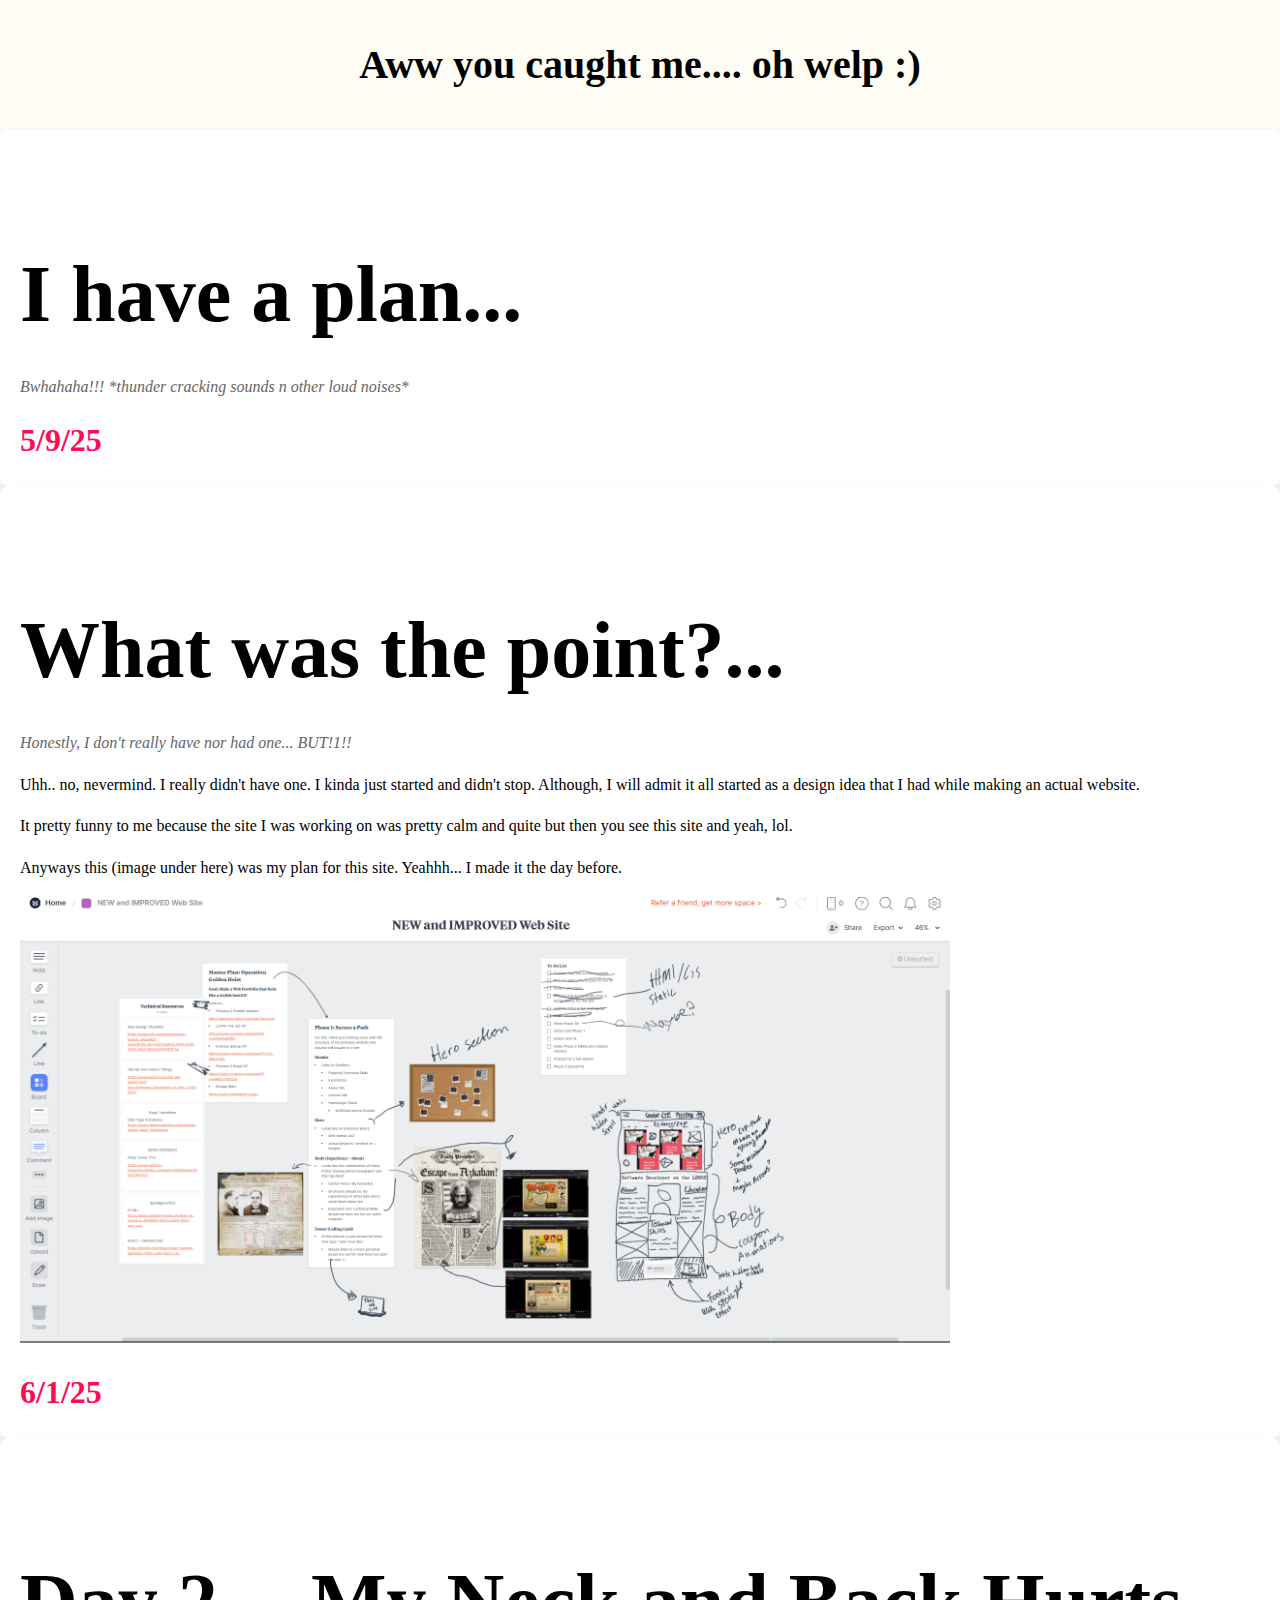
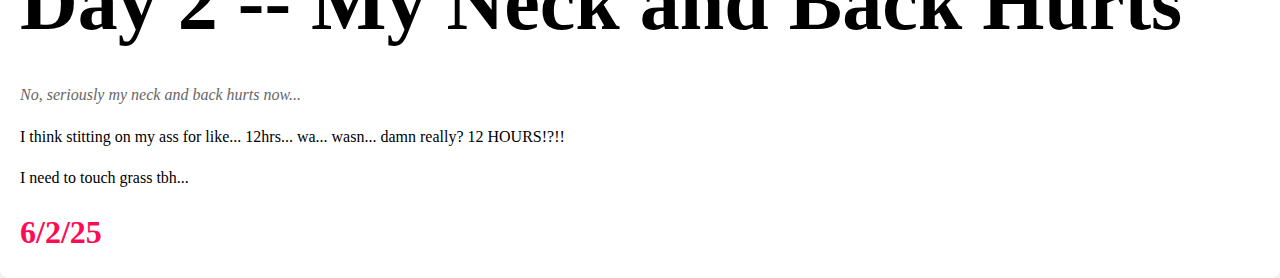
<file: BehindTheSceens.html>
<!DOCTYPE html>
<html lang="en">

<head>
    <meta charset="UTF-8">
    <meta name="viewport" content="width=device-width, initial-scale=1.0">

    <link rel="stylesheet" href="CSS/personalStyle.css">
    <link href="https://fonts.cdnfonts.com/css/earwig-factory" rel="stylesheet">
    <!-- important imports -->

    <title>The One Stop Studio | Home Page</title>
</head>

<body>
    <div class="review-container" id="review-container">
        <h2>Aww you caught me.... oh welp :)</h2>
         <div class="review-grid">
            <div class="review-item">
                <h3>I have a plan...</h3>
                <p class="description">
                   Bwhahaha!!! *thunder cracking sounds n other loud noises*
                </p>
                <span class="rating">5/9/25</span>
            </div>
        </div>
        <div class="review-grid">
            <div class="review-item">
                <h3>What was the point?...</h3>
                <p class="description">
                    Honestly, I don't really have nor had one... BUT!1!!
                </p>
                <p> Uhh.. no, nevermind. I really didn't have one. I kinda just started and didn't stop.
                    Although, I will admit it all started as a design idea that I had while making an actual website.
                </p>
                <p>It pretty funny to me because the site I was working on was pretty calm and quite but then you see
                    this site and yeah, lol.</p>
                <p> Anyways this (image under here) was my plan for this site. Yeahhh... I made it the day before. </p>
                <p><img src="Assets/getTheCameraAway/insane.png" alt="uhh.."></p>
                <span class="rating">6/1/25</span>
            </div>
        </div>
        <div class="review-grid">
            <div class="review-item">
                <h3>Day 2 -- My Neck and Back Hurts</h3>
                <p class="description">
                    No, seriously my neck and back hurts now...
                </p>
                <p> I think stitting on my ass for like... 12hrs... wa... wasn... damn really? 12 HOURS!?!!</p>
                <p>I need to touch grass tbh...</p>
                <span class="rating">6/2/25</span>
            </div>
        </div>
    </div>
</body>

</html>
</file>
<file: CSS/personalStyle.css>
* {
    box-sizing: border-box
}

body {
    font-family: 'Georgia', serif;
    margin: 0;
    background-color: #FEFCF3;
    color: #000000;
    line-height: 1.6;

    margin: 0;
    min-height: 100vh;
    display: grid;
    place-content: center;
}

review-container {
    padding: 20px;
}

.review-container h2 {
    font-family: 'Earwig Factory';
    font-size: 2.5em;
    text-align: center;
}

.review-grid {
    display: grid;
    grid-template-columns: repeat(auto-fit, minmax(300px, 1fr));
    gap: 30px;
}

.review-item {
    background-color: #fff;
    padding: 20px;
    border-radius: 8px;
    box-shadow: 0 4px 8px rgba(0, 0, 0, 0.1);
    transition: transform 0.3s ease, box-shadow 0.3s ease;
}

.review-item:hover {
    transform: translateY(-5px);
    box-shadow: 0 6px 12px rgba(0, 0, 0, 0.15);
}

.review-item h3 {
    font-family: 'Earwig Factory';
    font-size: 5em;
    color: #000000;
    margin-bottom: 10px;
}

.review-item .description {
    color: #666;
    margin-bottom: 15px;
    font-style: italic;
}

.review-item .rating {
    font-size: 2em;
    font-weight: bold;
    color: #FF0B55;
}

.review-item img {
    height: 75%;
    width: 75%;
}

.topnav {
    /* font-family: 'Droid Serif', serif; */
    overflow: hidden;
    background-color: #000000;
    position: sticky;
    top: 0;
    width: 100%;
    transition: top 0.3s;
}

.topnav .myLinks {
    display: none;
}

.topnav a {
    float: left;
    color: rgb(195, 192, 192);
    padding: 14px 16px;
    text-decoration: none;
    font-size: 30px;
}

.topnav h3 {
    font-size: 30px;
}

.topnav h2 {
    font-size: 25px;

}

.topnav a.icon {
    float: right;
}

.topnav a:hover {
    background-color: #b00000;
    color: rgb(0, 0, 0);
}

.topnav-items-container {
    float: right;
}

/* CSS */
.button-74 {
    background-color: #000000;
    border: 2px solid #ff0000;
    border-radius: 30px;
    box-shadow: #e60000 4px 4px 0 0;
    color: #ffffff;
    cursor: pointer;
    display: inline-block;
    font-weight: 600;
    font-size: 18px;
    padding: 0 18px;
    line-height: 50px;
    text-align: center;
    text-decoration: none;
    user-select: none;
    -webkit-user-select: none;
    touch-action: manipulation;
}

.button-74:hover {
    background-color: #000000;
}

.button-74:active {
    box-shadow: #422800 2px 2px 0 0;
    transform: translate(2px, 2px);
}


.slideshow-container {
    width: 100%;
    max-width: 100%;
    text-align: center;
    position: relative;
    margin: auto;
}

.fadeaway{
    display:none;
}

.fadeaway img {
    max-width: 700px;
    height: 600px;
    width:100%;
    object-fit: contain;
    display: block;
    margin: auto;

}

/* .numberImage{
    color: white;
    font-size: 12px;
    padding: 8px 12px;
    position: absolute;
    top:0;
} */

.dot{
    cursor: pointer;
    height: 5px;
    width: 5px;
    margin: 0 2px;
    background-color: #bbb;
    border-radius: 2%;
    display: inline-block;
    transition: background-color 0.6s ease;
}

.active, .dot:hover{
    background-color: #717171;

}
.fade{
    animation-name:fade;
    animation-duration: 1.0s
}
footer h2{
    font-family: 'Earwig Factory';
    font-size: 4em;
    text-align: center;
    color: #000000;
}

@keyframes fade{
    from {opacity:.4}
    to{opacity: 1}
}


@media (min-width: 600px) {
    .button-74 {
        min-width: 120px;
        padding: 0 25px;
    }

    
}
</file>
